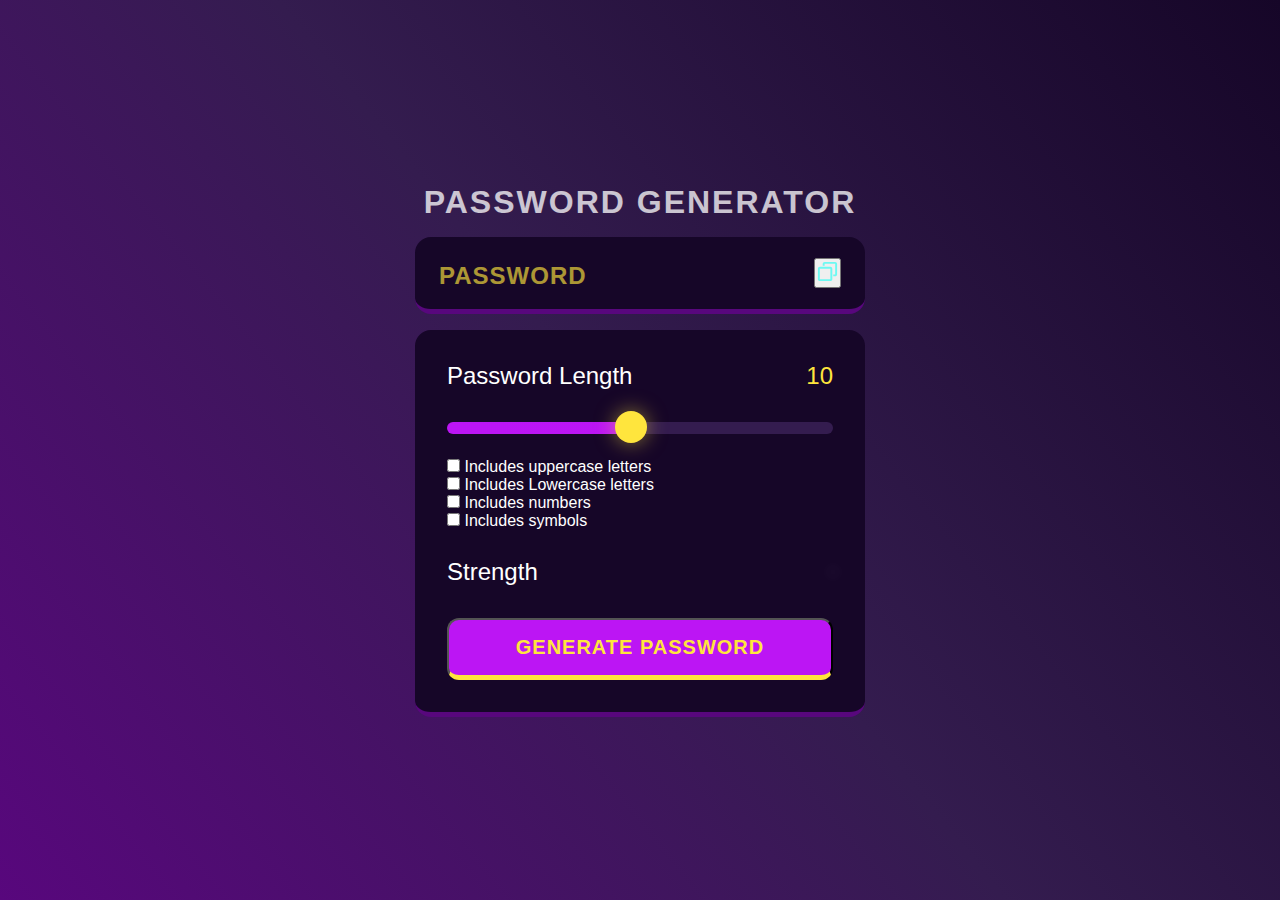
<file: miniProject-PasswordGenerator/index.html>
<!DOCTYPE html>
<html lang="en">
<head>
    <meta charset="UTF-8">
    <meta name="viewport" content="width=device-width, initial-scale=1.0">

    <title>Password Generator</title>

      <link rel="stylesheet" href="style.css">

</head>
<body>

    <div class="container">

        <h1>Password Generator</h1>

        <div class="display-container">

            
            <input readonly placeholder="Password" class="display" data-passwordDisplay>
            
            <button data-copy>
                <span data-copyMsg></span>
                <img src="./assets/copy.svg" alt="copy" width="23" height="23">
            </button>
        </div>

            <div class="input-container">
                <div class="length-container">
                    <p>Password Length</p>
                    <p data-lengthNumber>0</p>
                </div>

                <input type="range" min="1" max="20" class="slider" step="1" data-lengthSlider>

                <div>
                    <input type="checkbox" id="uppercase">
                    <label for="uppercase">Includes uppercase letters</label>
                </div>
                <div>
                    <input type="checkbox" id="lowercase">
                    <label for="lowercase">Includes Lowercase letters</label>
                </div>
                <div>
                    <input type="checkbox" id="numbers">
                    <label for="numbers">Includes numbers</label>
                </div>
                <div>
                    <input type="checkbox" id="symbols">
                    <label for="symbols">Includes symbols </label>
                </div>

                   <div class="strength-container">
                    <p>Strength</p>
                   <div data-indicator></div>
                   </div>

                   <button class="generateButton">Generate Password</button>

            </div>
    </div>
    <Script src="script.js"></Script>
    
</body>
</html>
</file>
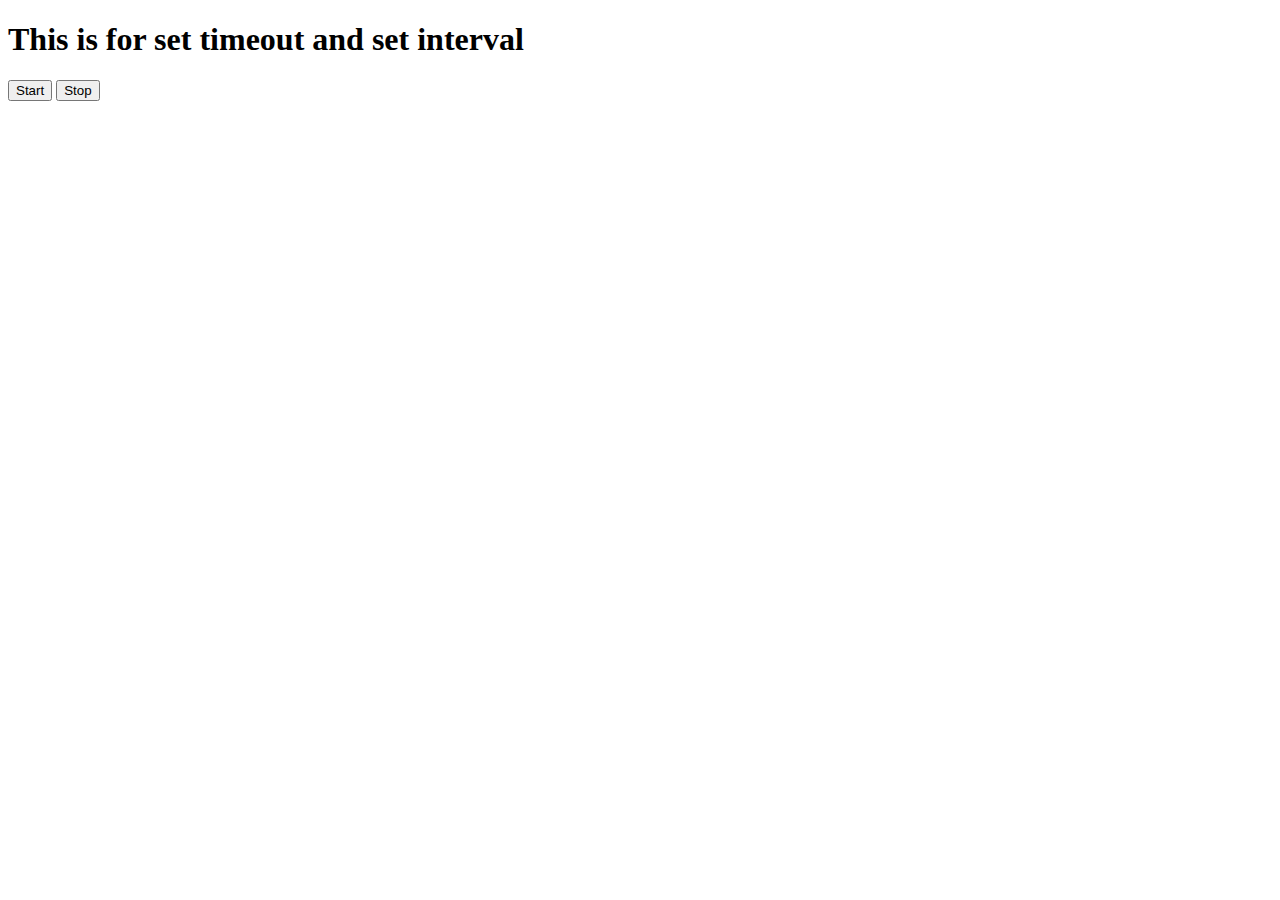
<file: 02_events/two.html>
<!DOCTYPE html>
<html lang="en">
<head>
    <meta charset="UTF-8">
    <meta name="viewport" content="width=device-width, initial-scale=1.0">
    <title>Document</title>
</head>
<body>
    <h1>This is for set timeout and set interval</h1>
    <button id="start">Start</button>
    <button id="stop">Stop</button>
</body>
<script>
 const start  = document.querySelector('#start');
 const changeme = function(){
    start.addEventListener('click',function(e){
     console.log("start the loop guys",Date.now);
     
    });
}
 let final =setInterval(changeme,2000);
 console.log(final)
 
  const stop = document.querySelector('#stop');
   stop.addEventListener('click',function(){
    clearInterval(changeme);
    console.log("stoped the interval");
  })
   
</script>
</html>
</file>
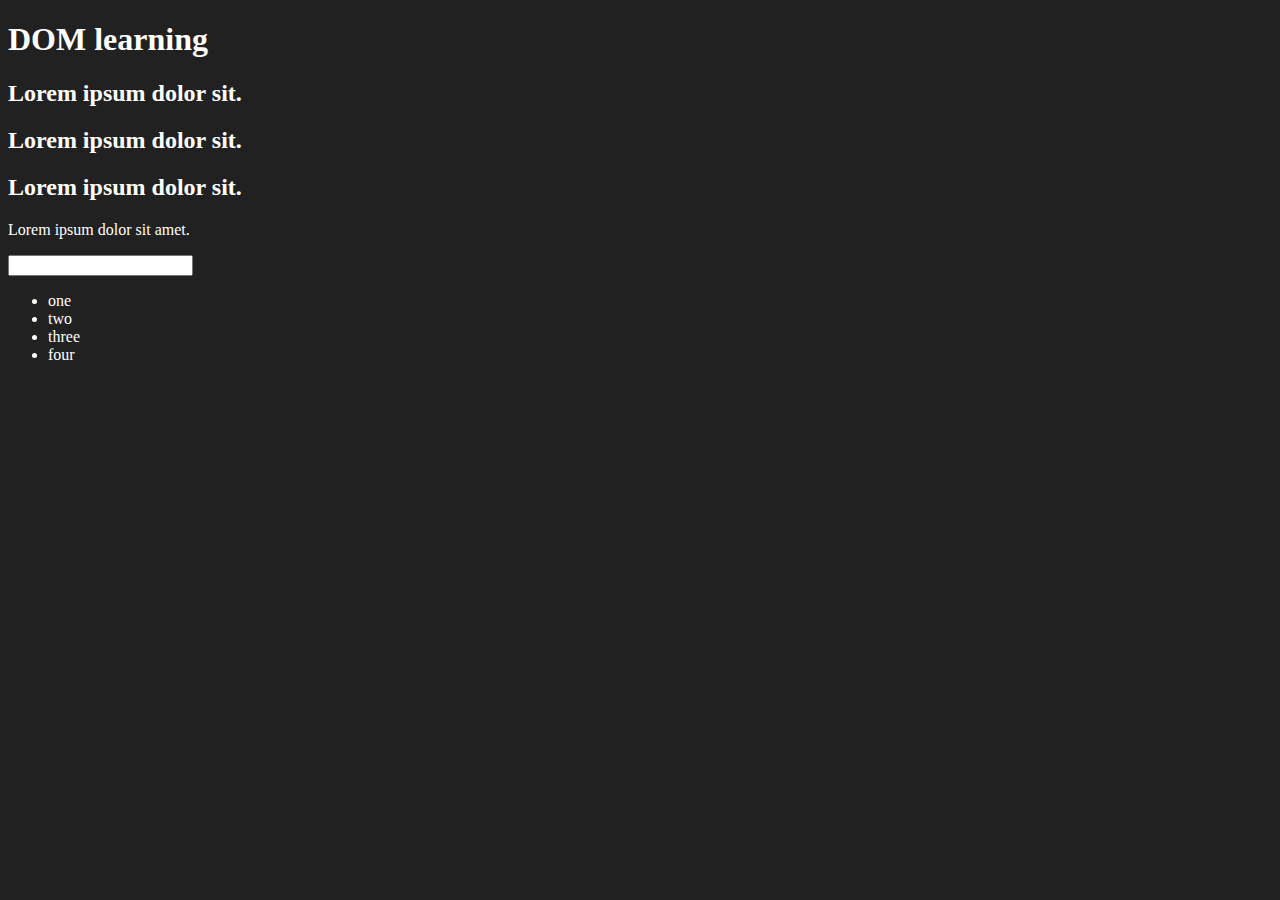
<file: 04_dom.js/one.html>
<!DOCTYPE html>
<html lang="en">
<head>
    <meta charset="UTF-8">
    <meta name="viewport" content="width=device-width, initial-scale=1.0">
    <title>DOM - Manipulate</title>
    <style>
        .bg-black{
            background-color: #212121;
            color: #fff;
        }
    </style>
</head>
<body> 
    <body class="bg-black"></body>
       <div >
        <h1  id="title" class="heading">DOM learning <span style="display: none;">test text</span></h1>
        <h2>Lorem ipsum dolor sit.</h2>
        <h2>Lorem ipsum dolor sit.</h2>
        <h2>Lorem ipsum dolor sit.</h2>
        <p>Lorem ipsum dolor sit amet.</p>
        <input type="password" name="" id="">

        <ul>
            <li class="list-item">one</li>
            <li class="list-item">two</li>
            <li class="list-item">three</li>
            <li class="list-item">four</li>
        </ul>
    </div>
</body>
</html>
</file>
<file: miniProject-PasswordGenerator/style.css>
*,
*::before,
*::after {
    margin: 0;
    padding: 0;
    box-sizing: border-box;
    font-family: 'League Spartan', sans-serif;
}

:root {

    --dk-violet: hsl(268, 75%, 9%);
    --lt-violet: hsl(268, 47%, 21%);
    --lt-violet2: hsl(281, 89%, 26%);
    --vb-violet: hsl(285, 91%, 52%);
    --vb-violet2: hsl(290, 70%, 36%);
  
    --vb-yellow: hsl(52, 100%, 62%);
  
  
    --pl-white: hsl(0, 0%, 100%);
  
    --vb-cyan: hsl(176, 100%, 44%);
    --vb-cyan2: hsl(177, 92%, 70%);
    --dk-text: hsl(198, 20%, 13%);
}

body {
    width: 100vw;
    height: 100vh;
    display: flex;
    flex-direction: column;
    align-items: center;
    justify-content: center;
    background: linear-gradient(231deg, rgba(22, 6, 40, 1) 0%, rgba(52, 28, 79, 1) 50%, rgba(88, 7, 125, 1) 100%);
}

.container {
    width: 90%;
    max-width: 450px;
}

h1 {
    color: var(--pl-white);
    opacity: 0.75;
    text-transform: uppercase;
    letter-spacing: 2px;
    text-align: center;
    line-height: 1.2;
}

.display-container {
    position: relative;
    background-color: var(--dk-violet);
    border-radius: 1rem;
    border-bottom: 0.35rem solid var(--lt-violet2);
    margin: 1rem 0;
    padding-top: 0.35rem;
}


.display {
    width: 100%;
    background-color: transparent;
    padding: 1.15rem 1rem;
    color: var(--vb-yellow);
    font-weight: 600;
    font-size: 1.5rem;
    line-height: 30px;
    letter-spacing: 1px;
    padding-right: 3.25rem;
    border:none;
  }
  
.display::placeholder {
    position:absolute;
    top: 50%;
    left: 1.5rem;
    font-size: 1.5rem;
    line-height:30px;
    color:var(--vb-yellow);
    opacity: 0.65;
    text-transform: uppercase;
    transform: translateY(-50%);
}

.display-container button {
    position:absolute;
    top:50%;
    right:1.5rem;
    transform: translateY(-50%);
}

.input-container{
    width:100%;
    background-color: var(--dk-violet);
    border-radius: 1rem;
    padding: 2rem;
    border-bottom: 0.35rem solid var(--lt-violet2);
}


.length-container {
    display: flex;
    justify-content: space-between;
    align-items: center;
}


.length-container p:nth-child(1) {
    color:var(--pl-white);
    font-size: 1.5rem;
}


.length-container p:nth-child(2) {
    color:var(--vb-yellow);
    font-size: 1.5rem;
}


.strength-container {
    display: flex;
    justify-content: space-between;
    align-items: center;
    margin-top: 1.75rem;
    margin-bottom: 2rem;
}


.strength-container p{
    color:var(--pl-white);
    font-size: 1.5rem;
}

.indicator {
    width:1.5rem;
    height:1.5rem;
    border-radius:50%;
}

.generateButton {
    width: 100%;
    padding: 1rem 0;
    background-color: var(--vb-violet);
    text-align: center;
    border-radius: 0.75rem;
    border-bottom: 0.35rem solid var(--vb-yellow);
    text-transform: uppercase;
    letter-spacing: 1px;
    color: var(--vb-yellow);
    font-weight: 600;
    font-size: 1.25rem;
  }

.check {
    display: flex;
    align-items: center;
    margin: 1rem 0;
    gap: 0 1rem;
}

.check input{
    appearance: none;
    width: 20px;
    height: 20px;
    border: 1px solid var(--vb-cyan);
    cursor: pointer;
    position: relative;
    border-radius: 0.35rem;
}


.check input:checked{
    background-color: var(--vb-cyan);
}


.check input:checked::before {
    content: '✔';
    position: absolute;
    color: var(--dk-text);
    font-size:1.05rem;
    font-weight: 600;
    left:50%;
    top:-3.5px;
    transform: translateX(-50%)  translateY(40%);
}

.check label {
    color: var(--pl-white);
    font-size: 1.25rem;
    letter-spacing: 0.75px;
}

.copyBtn{
    background-color: transparent;
    border:none;
    outline:none;
}

.tooltip {
    position: absolute;
    background-color: var(--vb-violet2);
    color: var(--vb-yellow);
    font-size: 1.25rem;
    top: -35px;
    left: -25px;
    padding: 5px 10px;
    border-radius: 1rem;
    opacity: 0;
    transform: scale(0);
    transform-origin: bottom;
    transition: all 250ms ease-in-out;
  }
  
  .tooltip.active {
    opacity: 1;
    transform: scale(1);
  }

.slider{
    appearance: none;
    width:100%;
    height: 0.75rem;
    cursor: pointer;
    background-color: var(--lt-violet);
    border-radius: 1rem;
    margin-top: 2rem;
    margin-bottom: 1.5rem;
    background-image: linear-gradient(var(--vb-violet), var(--vb-violet));
    background-repeat: no-repeat;
    border:none;
    outline:none;
    z-index:-1;
}

.slider::-webkit-slider-thumb {
    position:relative;
    z-index:1;
    appearance: none;
    height:2rem;
    width:2rem;
    border-radius: 50%;
    background-color: var(--vb-yellow);
    cursor:pointer;
    margin-top: -3px;
    box-shadow: 0px 0px 20px 0px rgba(255, 229, 61, 0.50);
    transition: all 100ms ease-in;
}

.slider:focus{
    outline: 3px solid var(--vb-yellow);
}

.slider::-webkit-slider-thumb:hover{
    outline: 2px solid var(--vb-yellow);
    background-color: var(--dk-violet);
    box-shadow: 0px 0px 25px 5px rgba(255, 229, 61, 0.80);
}

/* Headings and labels inside the form */
label,
.length-container span,   /* if "Password Length" is in a span */
.strength-container span { /* if "Strength" is in a span */
  color: var(--pl-white);   /* or #ffffff */
}
</file>
